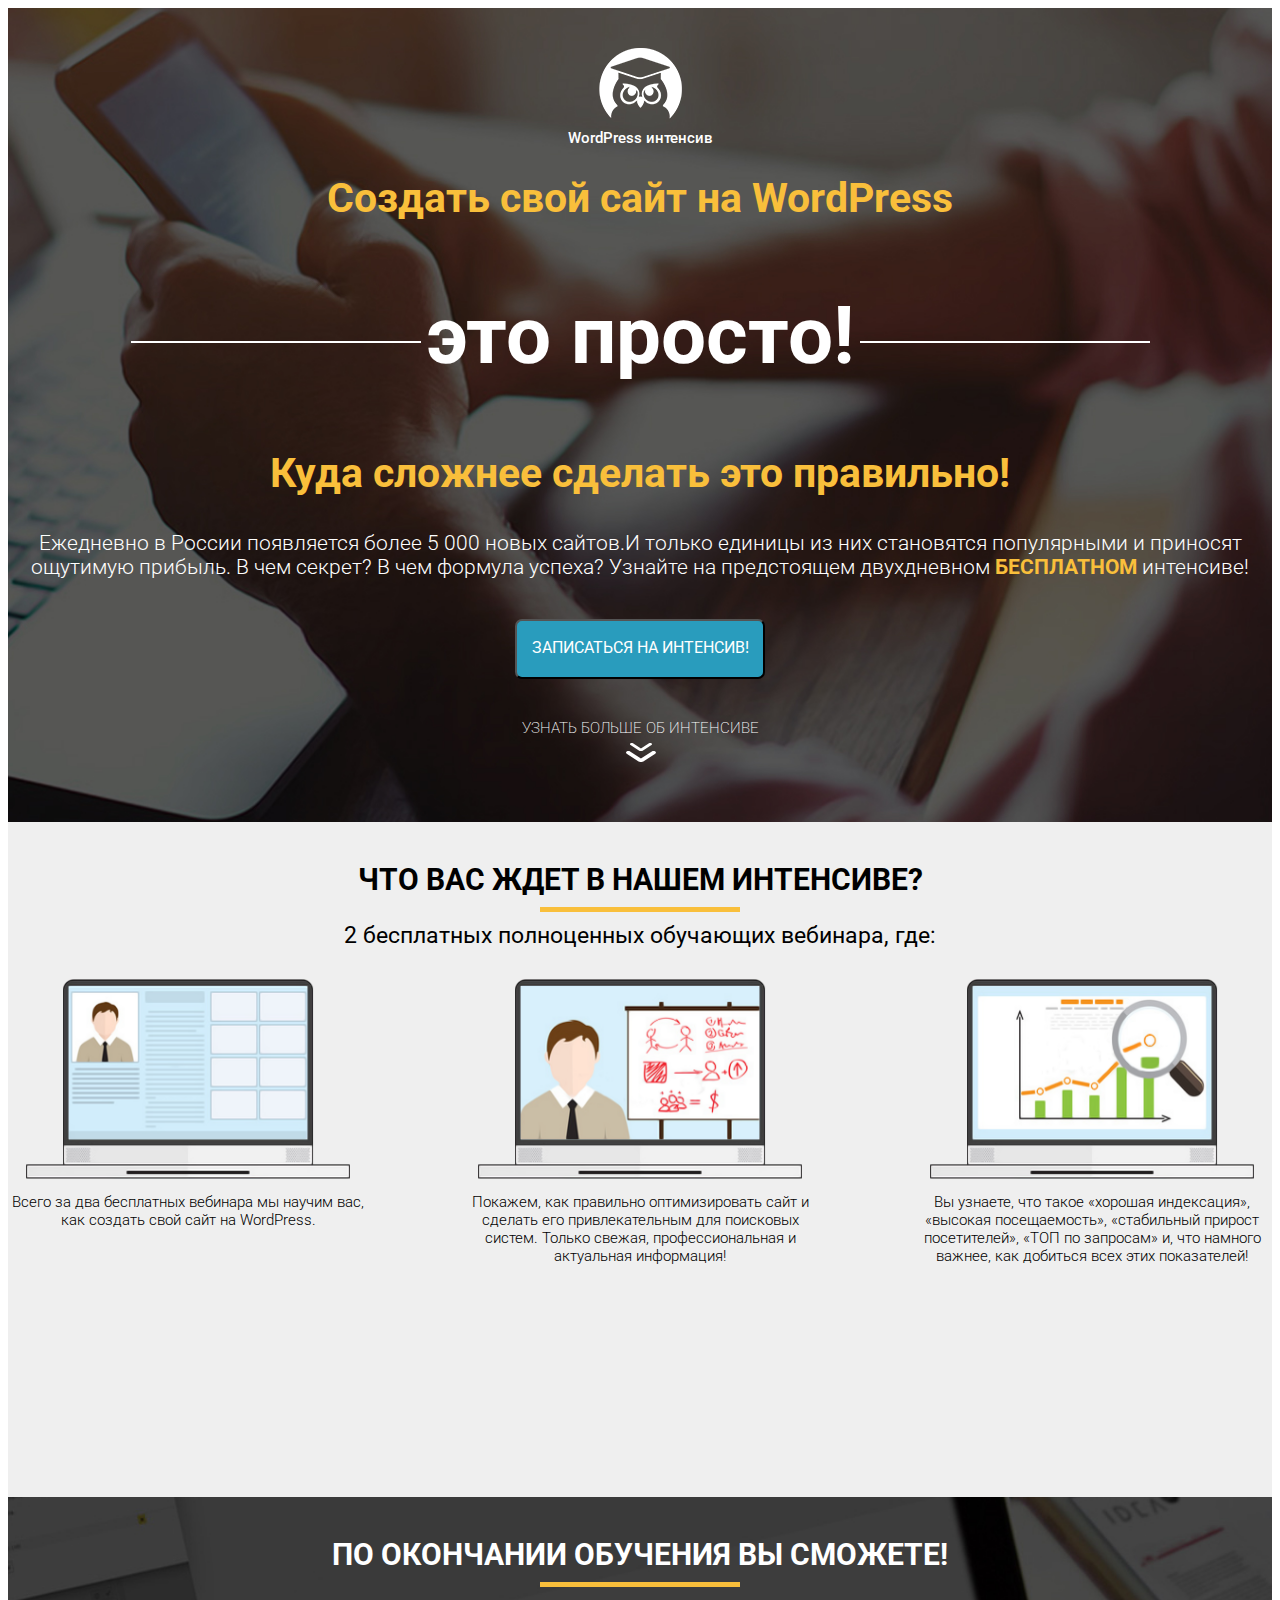
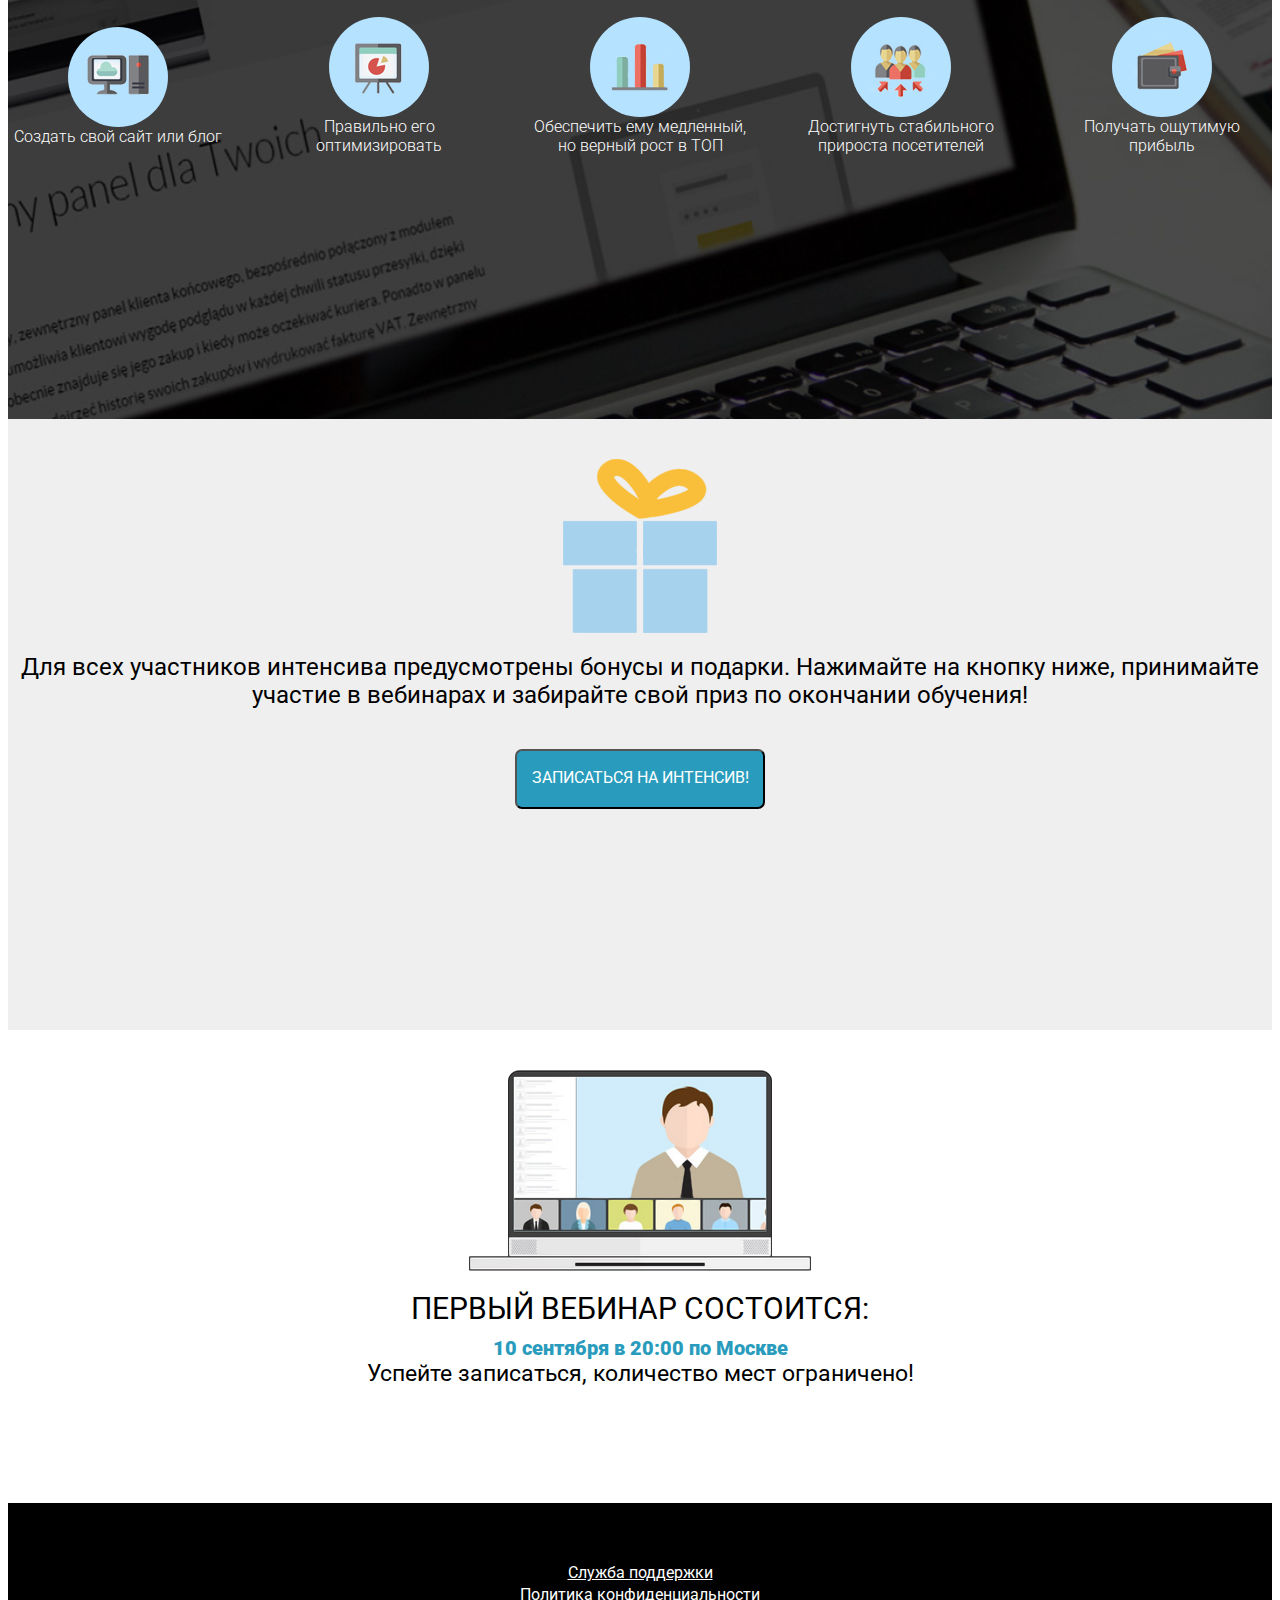
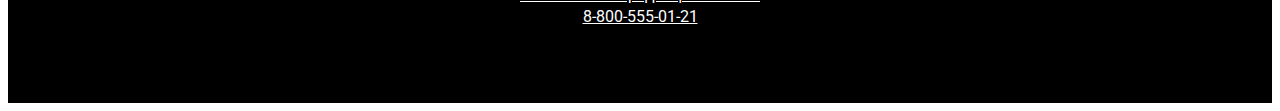
<file: index.html>
<!DOCTYPE html>
<html lang="ru">
<head>
    <meta charset="UTF-8">
    <meta http-equiv="X-UA-Compatible" content="IE=edge">
    <meta name="viewport" content="width=device-width, initial-scale=1.0">
    <title>WordPress</title>
    <link rel="preconnect" href="https://fonts.googleapis.com">
    <link rel="preconnect" href="https://fonts.gstatic.com" crossorigin>
    <link href="https://fonts.googleapis.com/css2?family=Roboto:wght@300;400;700;900&display=swap" rel="stylesheet">
    <link href="https://cdn.jsdelivr.net/npm/bootstrap@5.0.2/dist/css/bootstrap.min.css" rel="stylesheet" integrity="sha384-EVSTQN3/azprG1Anm3QDgpJLIm9Nao0Yz1ztcQTwFspd3yD65VohhpuuCOmLASjC" crossorigin="anonymous">
    <link rel="stylesheet" href="css/style.css">
</head>
<body>
    <main>
        <section class="promo">
            <div class="container">
                <img class="promo__logo" src="icons/logo.svg" alt="logo wordpress">
                <div class="promo__info">WordPress интенсив</div>
                <h1 class="promo__title">Создать свой сайт на WordPress </h1>
                <h2 class="promo__easy">это просто!</h2>
                <h2 class="promo__title">Куда сложнее сделать это правильно!</h2>
                <div class="promo__desc">Ежедневно в России появляется более 5 000 новых сайтов.И только единицы из них становятся популярными и приносят ощутимую прибыль. В чем секрет? В чем формула успеха? Узнайте на предстоящем двухдневном <span class="promo__active">БЕСПЛАТНОМ</span> интенсиве!</div>
                <button type="submit" class="button promo__button">Записаться на интенсив!</button>
                <div class="promo__footer-desc">узнать больше об интенсиве</div>
                <img src="icons/down.svg" alt="down" class="promo__footer-img">
            </div>
        </section>
        <section class="intensive">
            <div class="container">
                <div class="section-title">Что вас ждет в нашем интенсиве?</div>
                <div class="section-line"></div>
                <div class="section-subtitle">2 бесплатных полноценных обучающих вебинара, где:</div>
                <div class="intensive__wrapper">
                    <div class="intensive__item">
                        <img src="img/waiting/waiting_1.png" alt="waiting" class="intensive__img">
                        <div class="intensive__desc">Всего за два бесплатных вебинара мы научим вас, как создать свой сайт на WordPress. </div>
                    </div>
                    <div class="intensive__item">
                        <img src="img/waiting/waiting_2.png" alt="waiting" class="intensive__img">
                        <div class="intensive__desc">Покажем, как правильно оптимизировать сайт и сделать его привлекательным для поисковых систем. Только свежая, профессиональная и актуальная информация!</div>
                    </div>
                    <div class="intensive__item">
                        <img src="img/waiting/waiting_3.png" alt="waiting" class="intensive__img">
                        <div class="intensive__desc">Вы узнаете, что такое «хорошая индексация», «высокая посещаемость», «стабильный прирост посетителей», «ТОП по запросам» и, что намного важнее, как добиться всех этих показателей!</div>
                    </div>
                </div>
            </div>
        </section>
        <section class="finish">
            <div class="container">
                <div class="section-title finish__section-title">По окончании обучения Вы сможете!</div>
                <div class="section-line"></div>
                <div class="finish__wrapper">
                    <div class="finish__item">
                        <div class="finish__block">
                            <img src="icons/finish/finish_icon_1.svg" alt="first icon" class="finish__img">
                        </div>
                        <div class="finish__desc">Создать свой сайт или блог</div>
                    </div>
                    <div class="finish__item">
                        <div class="finish__block">
                            <img src="icons/finish/finish_icon_2.svg" alt="first icon" class="finish__img">
                        </div>
                        <div class="finish__desc">Правильно его оптимизировать</div>
                    </div>
                    <div class="finish__item">
                        <div class="finish__block">
                            <img src="icons/finish/finish_icon_3.svg" alt="first icon" class="finish__img">
                        </div>
                        <div class="finish__desc">Обеспечить ему медленный, но верный рост в ТОП</div>
                    </div>
                    <div class="finish__item">
                        <div class="finish__block">
                            <img src="icons/finish/finish_icon_4.svg" alt="first icon" class="finish__img">
                        </div>
                        <div class="finish__desc">Достигнуть стабильного прироста посетителей</div>
                    </div>
                    <div class="finish__item">
                        <div class="finish__block">
                            <img src="icons/finish/finish_icon_5.svg" alt="first icon" class="finish__img">
                        </div>
                        <div class="finish__desc">Получать ощутимую прибыль</div>
                    </div>
                </div>
            </div>
        </section>
        <section class="price">
            <div class="container">
                <img src="img/gift.png" alt="price" class="price__img">
                <div class="price__desc">Для всех участников интенсива предусмотрены бонусы и подарки. Нажимайте на кнопку ниже, принимайте участие в вебинарах и забирайте свой приз по окончании обучения!</div>
                <button class="button">Записаться на интенсив!</button>
            </div>
        </section>
        <section class="vebinar">
            <div class="container">
                <img src="img/first.png" alt="vebinar img element" class="vebinar__img">
                <div class="section-title vebinar__section-title">Первый вебинар состоится:</div>
                <div class="vebinar__time">10 сентября в 20:00 по Москве</div>
                <div class="section-subtitle"">Успейте записаться, количество мест ограничено!</div>
            </div>
        </section>
        <footer class="footer">
            <div class="footer__links">
                <a class="footer__link" href="#" target="_blank" rel="noopener">Служба поддержки </a>
                <a class="footer__link" href="#" target="_blank" rel="noopener">Политика конфиденциальности</a>
                <a class="footer__link" href="88005550121" target="__blank" rel="noopener">8-800-555-01-21</a>
            </div>
        </footer>
    </main>
</body>
</html>
</file>
<file: css/style.css>
*{font-family:'Roboto', sans-serif}.button{background-color:#299CBD;width:200px;height:50px;color:#fff;text-transform:uppercase;font-weight:400;font-size:12px;border-radius:7px;padding-bottom:4px;display:block;margin:40px auto}.section-title{font-size:16px;font-weight:700;text-align:center;text-transform:uppercase;margin-bottom:10px}.section-line{width:200px;height:5px;background-color:#F9BF3B;margin:0 auto;margin-bottom:10px}.section-subtitle{font-weight:400;font-size:14px;text-align:center}.promo{min-height:568px;background:url("../img/bg/main_bg.png") center center/cover no-repeat;padding:40px 0 60px 0}.promo__logo{display:block;margin:0 auto}.promo__info{font-size:15px;font-weight:500;color:#fff;text-align:center;margin:10px 0 20px 0}.promo__title{font-size:16px;font-weight:700;text-align:center;color:#F9BF3B}.promo__easy{font-size:17px;font-weight:700;text-align:center;color:#fff}.promo__easy::before,.promo__easy::after{content:'';width:60px;height:2px;background-color:#fff;display:inline-block;vertical-align:middle;margin:0 5px}.promo__desc{display:none}.promo__footer-desc{font-size:15px;font-weight:200;color:#fff;text-align:center;text-transform:uppercase;margin-bottom:5px}.promo__footer-img{display:block;margin:0 auto}.intensive{min-height:600px;padding:40px 0 35px 0;background-color:#efefef}.intensive__wrapper{display:flex;flex-direction:column;justify-content:space-between;align-items:center;margin-top:30px}.intensive__item{margin-bottom:20px}.intensive__img{max-width:90%;display:block;margin:0 auto}.intensive__desc{font-size:15px;font-weight:300;text-align:center;margin:14px 0}.finish{min-height:447px;background:url("../img/bg/second_bg.png") center center/cover no-repeat;padding:40px 0 35px 0}.finish__section-title{color:#fff}.finish__wrapper{display:flex;flex-direction:column;justify-content:space-between;align-items:center;margin-top:30px}.finish__item{display:flex;flex-direction:column;justify-content:space-between;align-items:center;margin-bottom:25px}.finish__block{width:100px;height:100px;background-color:#B4E2FF;border-radius:100%;display:flex;justify-content:center;align-items:center}.finish__desc{font-size:16px;font-weight:300;text-align:center;color:#fff;width:170px}.price{min-height:531px;background-color:#efefef;padding:40px 0}.price__img{display:block;margin:0 auto}.price__desc{font-weight:400;font-size:16px;text-align:center;margin-top:20px}.vebinar{min-height:433px;padding-top:40px}.vebinar__img{max-width:90%;display:block;margin:0 auto}.vebinar__section-title{font-weight:400;margin-top:20px}.vebinar__time{font-weight:900;font-size:20px;text-align:center;color:#299CBD}.footer{min-height:200px;background-color:#000;padding:0 30px}.footer__links{padding-top:10%}.footer__link{display:block;text-align:center;color:#fff;margin-bottom:3px}@media (min-width: 768px){.promo__title{font-size:36px}.promo__easy{font-size:48px}.promo__easy::before,.promo__easy::after{content:'';width:100px}.section-title{font-size:26px}.section-subtitle{font-size:18px}.intensive__desc{font-size:18px;width:450px}.finish__wrapper{flex-direction:row;flex-wrap:wrap;justify-content:space-evenly;padding:18px}.finish__desc{width:220px}.price__desc{font-size:24px}}@media (min-width: 1120px){.promo__title{font-size:41px}.promo__easy{font-size:80px}.promo__easy::before,.promo__easy::after{content:'';width:290px}.promo__desc{display:block;font-weight:300;font-size:21px;color:#fff;text-align:center;margin:20px 0}.promo__active{font-weight:700;color:#F9BF3B}.intensive__wrapper{flex-direction:row;align-items:flex-start;justify-content:space-between}.intensive__img{width:340px;height:200px}.intensive__desc{font-size:15px;width:360px}.finish__wrapper{justify-content:space-between;align-items:center;padding:0;flex-wrap:nowrap}.footer__links{padding-top:5%}.button{width:250px;height:60px;font-size:16px}.section-title{font-size:30px}.section-subtitle{font-size:23px}}
</file>
